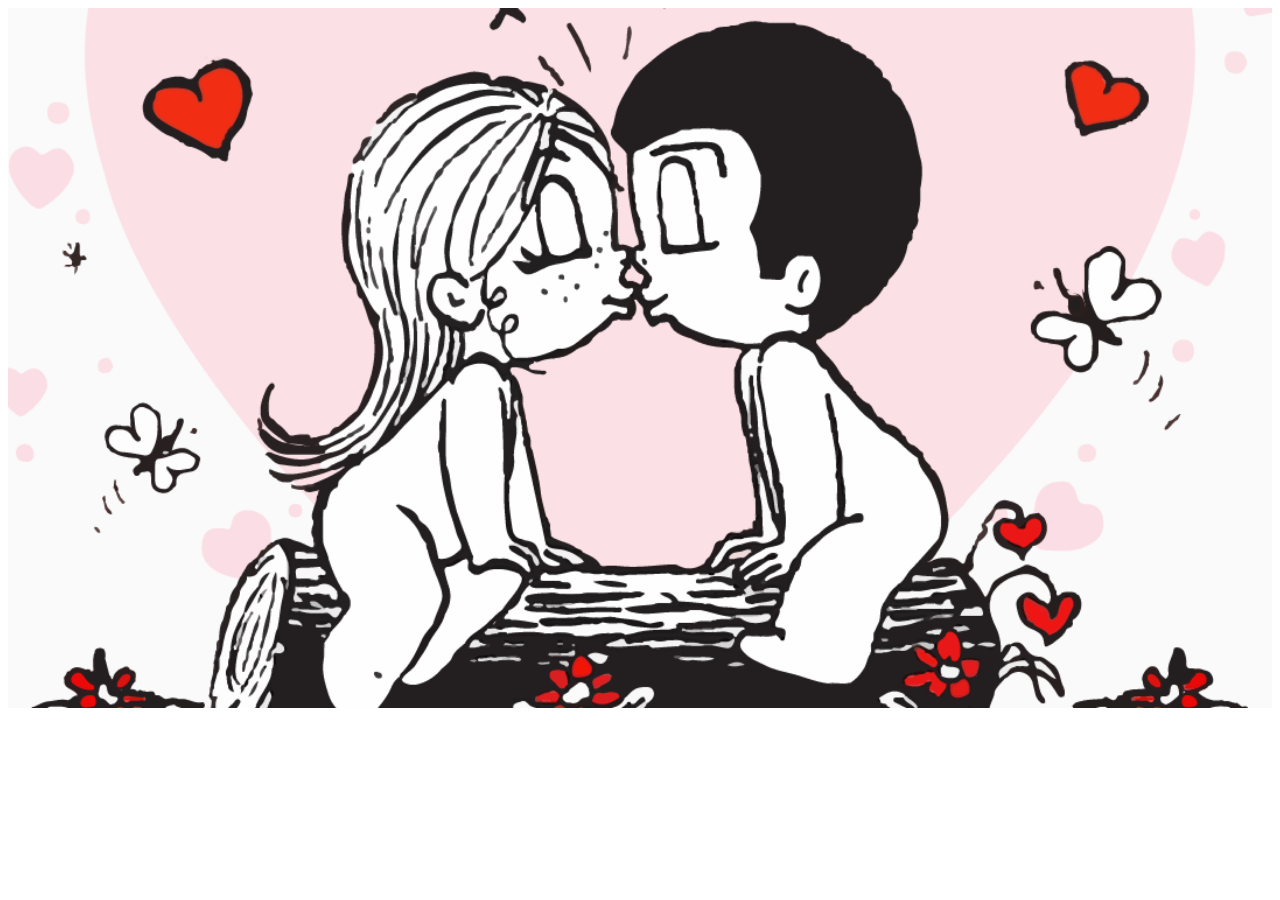
<file: Practic js/02-Создайте любовный генератор/complete/index.html>
<!DOCTYPE html>
<html lang="en">
<head>
    <meta charset="UTF-8">
    <meta http-equiv="X-UA-Compatible" content="IE=edge">
    <meta name="viewport" content="width=device-width, initial-scale=1.0">
    <link rel="stylesheet" href="style.css">
    <title>Document</title>
</head>
<body>
    <div>
    </div>
    <script src="js.js"></script>
</body>
</html>
</file>
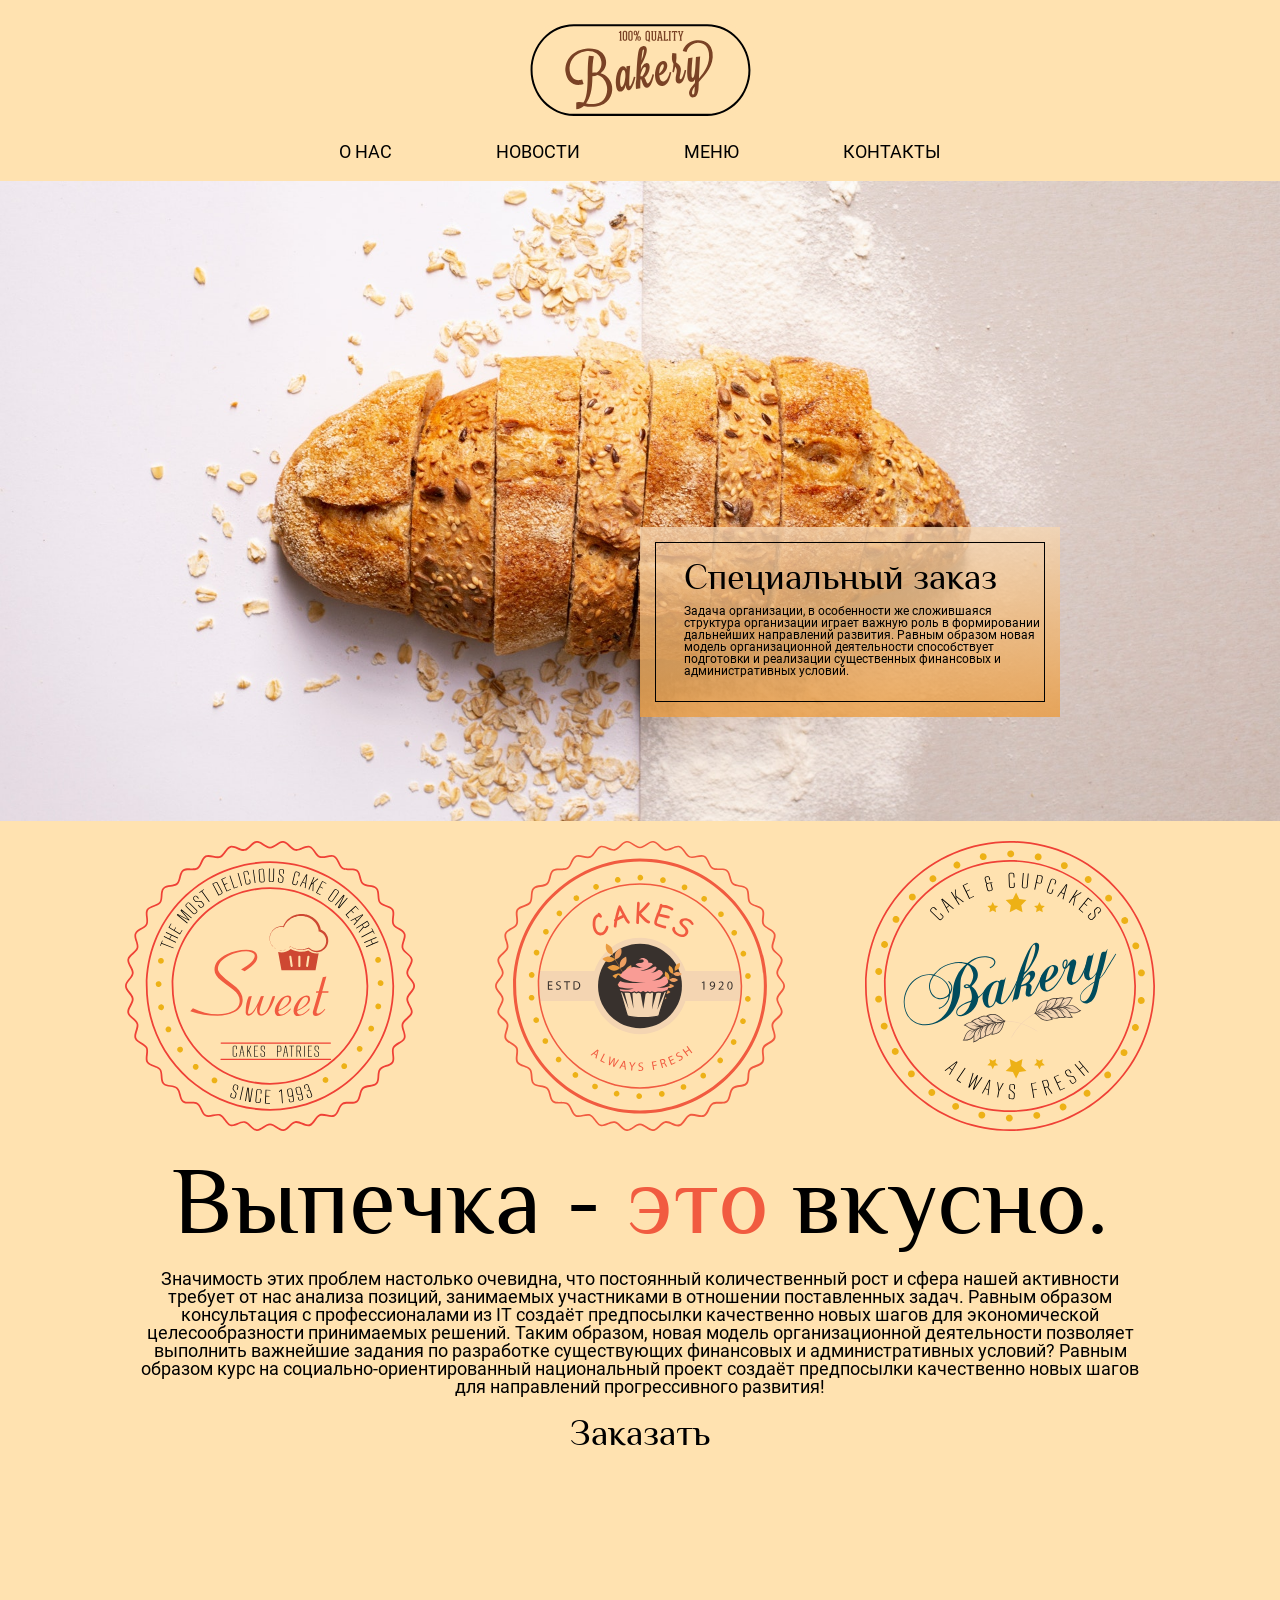
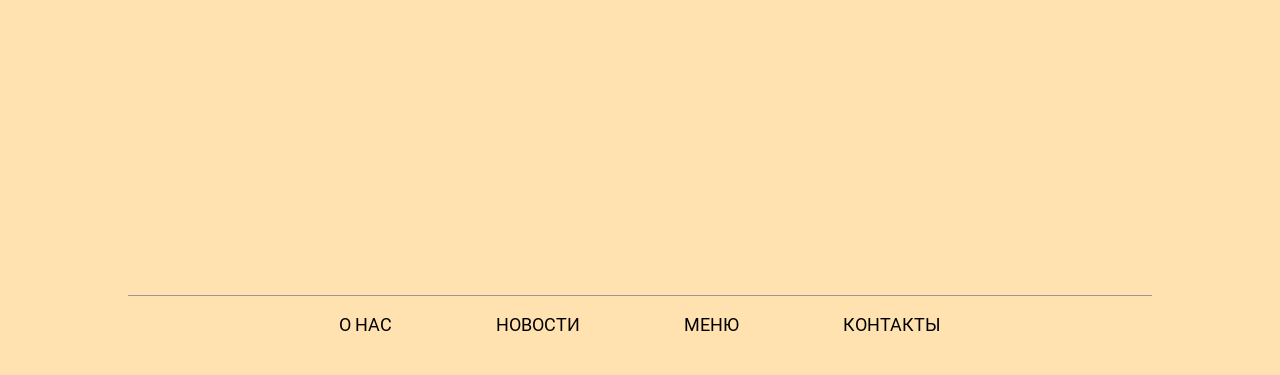
<file: ВебРазработка/Project-1/src/index.html>
<!DOCTYPE html>
<html lang="en">
	<head>
		<meta charset="UTF-8" />
		<meta name="viewport" content="width=device-width, initial-scale=1.0" />
		<title>Магазин выпечки</title>
		<!-- подключаю reset css что бы сбросить все стандартные отступы у тэгов -->
		<link rel="stylesheet" href="css/reset.css" />
		<!-- подключаю нормализатор css что бы сайт выглядел одинаково во всех браузерах -->
		<link rel="stylesheet" href="css/normalize.css" />
		<!-- указываем путь к папке со стилем -->
		<link rel="stylesheet" href="css/style.css" />
		<!-- описание сайта по тегу meta:name -->
		<meta name="description" content="Лучшая выпечка во всём мире" />
	</head>
	<body>
		<!-- логотип/информация/h1(заголовок) -->
		<header>
			<!-- Тэг img выбираем изображение для вставки(его путь)alt-если изображение не будет работать выйдет наша надпись(пишем надпись) -->
			<img src="img/01-Logo.svg" alt="Изображение логотипа" />
		</header>
		<!-- навигация -->
		<nav>
			<!-- Семантический <ul> тэг обёртка для списков -->
			<ul>
				<!--тэг <li> означает элемент списка
					внутри тэг <а> означает ссылку 
					что бы написать не рабочую ссылку ставим заглушки # вместо ссылки
					Затем пишем текст на который будем нажимать для перехода по ссылке -->
				<li><a href="#">О НАС</a></li>
				<li><a href="#">НОВОСТИ</a></li>
				<li><a href="#">МЕНЮ</a></li>
				<li><a href="#">КОНТАКТЫ</a></li>
			</ul>
		</nav>
		<!-- всё что есть на сайте(посередине) -->
		<main>
			<!-- секция/article(статья) -->
			<section class="section-about">
				<div class="section-about__block">
					<div class="section-about__border">
						<h1 class="section-about__title">Специальный заказ</h1>
						<p class="section-about__text">
							Задача организации, в особенности же сложившаяся структура
							организации играет важную роль в формировании дальнейших
							направлений развития. Равным образом новая модель организационной
							деятельности способствует подготовки и реализации существенных
							финансовых и административных условий.
						</p>
					</div>
				</div>
			</section>
			<section class="section-description">
				<!-- создаю контейнер -->
				<div class="section-description__icon-box">
					<!-- добавляю иконки -->
					<img src="icons/01-Icon.svg" alt="лого-1" />
					<img src="icons/02-Icon.svg" alt="лого-2" />
					<img src="icons/03-Icon.svg" alt="лого-3" />
				</div>
				<div class="section-description__text-box">
					<h2 class="section-description__title">
						<!-- тэг span выделяет текст -->
						Выпечка -<span class="red"> это</span> вкусно.
					</h2>
					<!-- создаю параграф -->
					<p class="section-description__text">
						Значимость этих проблем настолько очевидна, что постоянный
						количественный рост и сфера нашей активности требует от нас анализа
						позиций, занимаемых участниками в отношении поставленных задач.
						Равным образом консультация с профессионалами из IT создаёт
						предпосылки качественно новых шагов для экономической
						целесообразности принимаемых решений. Таким образом, новая модель
						организационной деятельности позволяет выполнить важнейшие задания
						по разработке существующих финансовых и административных условий?
						Равным образом курс на социально-ориентированный национальный проект
						создаёт предпосылки качественно новых шагов для направлений
						прогрессивного развития!
					</p>
				</div>
			</section>
			<section class="section-map">
				<h3 class="section-map__title">Заказать</h3>
				<!-- что бы вставлять на сайт интерактивные объекты обращаемся к тэгу iframe -->
				<iframe
					src="https://yandex.ru/map-widget/v1/?um=constructor%3Aa2410ac733081d4a2f3813684f358c7e1b296a1f21cecde50ca6b64c23069de2&amp;source=constructor"
					width="900"
					height="400"
					frameborder="0"
				></iframe>
			</section>
			<section></section>
		</main>
		<!-- гараж -->
		<footer>
			<nav>
				<!-- тэг hr создаёт линию -->
				<hr />
				<ul>
					<li><a href="#">О НАС</a></li>
					<li><a href="#">НОВОСТИ</a></li>
					<li><a href="#">МЕНЮ</a></li>
					<li><a href="#">КОНТАКТЫ</a></li>
				</ul>
			</nav>
		</footer>
	</body>
</html>
</file>
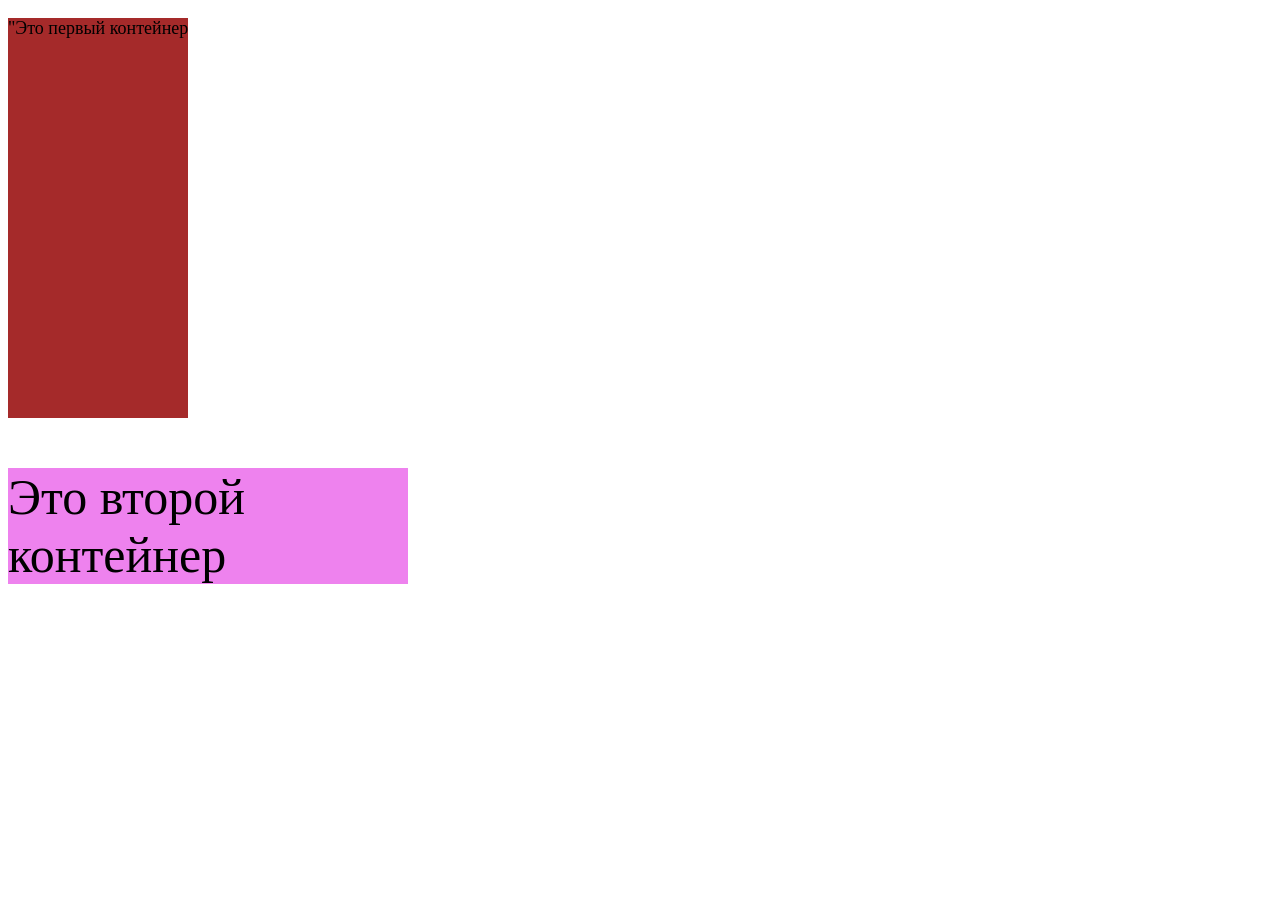
<file: ВебРазработка/Первый сайт/divTag.html>
<!DOCTYPE html>
<html lang="en">                                <!-- тело самого сайта главный тэг -->
<head>                                          <!-- голова -->
    <meta charset="UTF-8">
    <meta name="viewport" content="width=device-width, initial-scale=1.0">
    <title>Div tags</title>
    <link rel="stylesheet" href="style.css"> <!-- Что бы сайт видел стили нужно их подключить с документа Style CSS Используем link(тэг) rel="stylesheet" href="название документа" -->

<!-- rel-это атрибут HTML, описывающий ссылку Он обозначает, что это за ссылка и на какой адрес она ведет.-->
<!-- href-указывает браузеру URL-адрес страницы, куда ведет ссылка.--> 
<!-- Убрали из головы тэг стайл и перенесли его CSS элементы в отдельный документ CSS(редактирование объектов)-->     
</head>
<body>
    <div class="box-1" >                                    <!-- Тэг div контейнер(обёртка) для работы с контентом(самый популярный тег в HTML) -->
        <p class="text-1">"Это первый контейнер</p>        <!-- тэг p параграф -->
    </div>

    <div class="box-2">                                  <!-- class нужен что бы унифицировать тэги для их кастомизации по отдельности(в кавычках придумываем название класса) -->
        <p class="text-2">Это второй контейнер</p>
    </div>

</body>
</html>
</file>
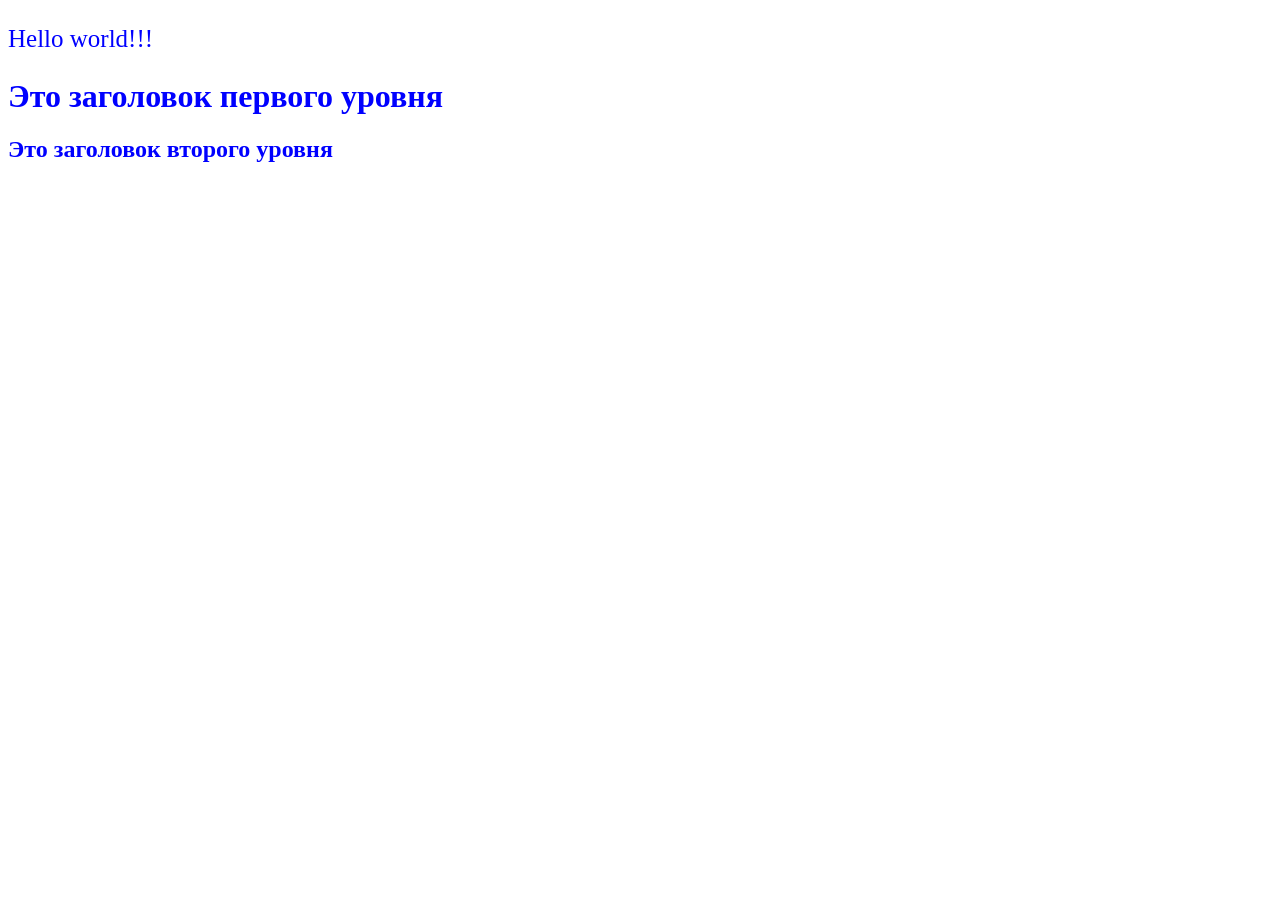
<file: ВебРазработка/Первый сайт/first_project.html>
<!DOCTYPE html>
<html lang="en">
<head>
    <meta charset="UTF-8">
    <meta name="viewport" content="width=device-width, initial-scale=1.0">
    <title>Document</title>
    <style>                          /* Что бы изменить внешний вид используем язык CSS: тег style Выбираем по тегам елементы и что хотим в них изменить */                                  
        p{                                              
            color:blue;
             font-size:25px;                
        }
        h1{
            color:blue;
        }
        h2{
            color:blue;
        }
    </style>
</head>
<body>
    <p>Hello world!!!</p>                               <!--    <p>(параграф) Это тег,из них состоит язык html(язык гипертекстовой разметки)    --> 
        <h1>Это заголовок первого уровня</h1>               <!--    <h1>(главный заголовок) должен быть обяз на странице      -->       
        <h2>Это заголовок второго уровня</h2>
    
</body>
</html>
</file>
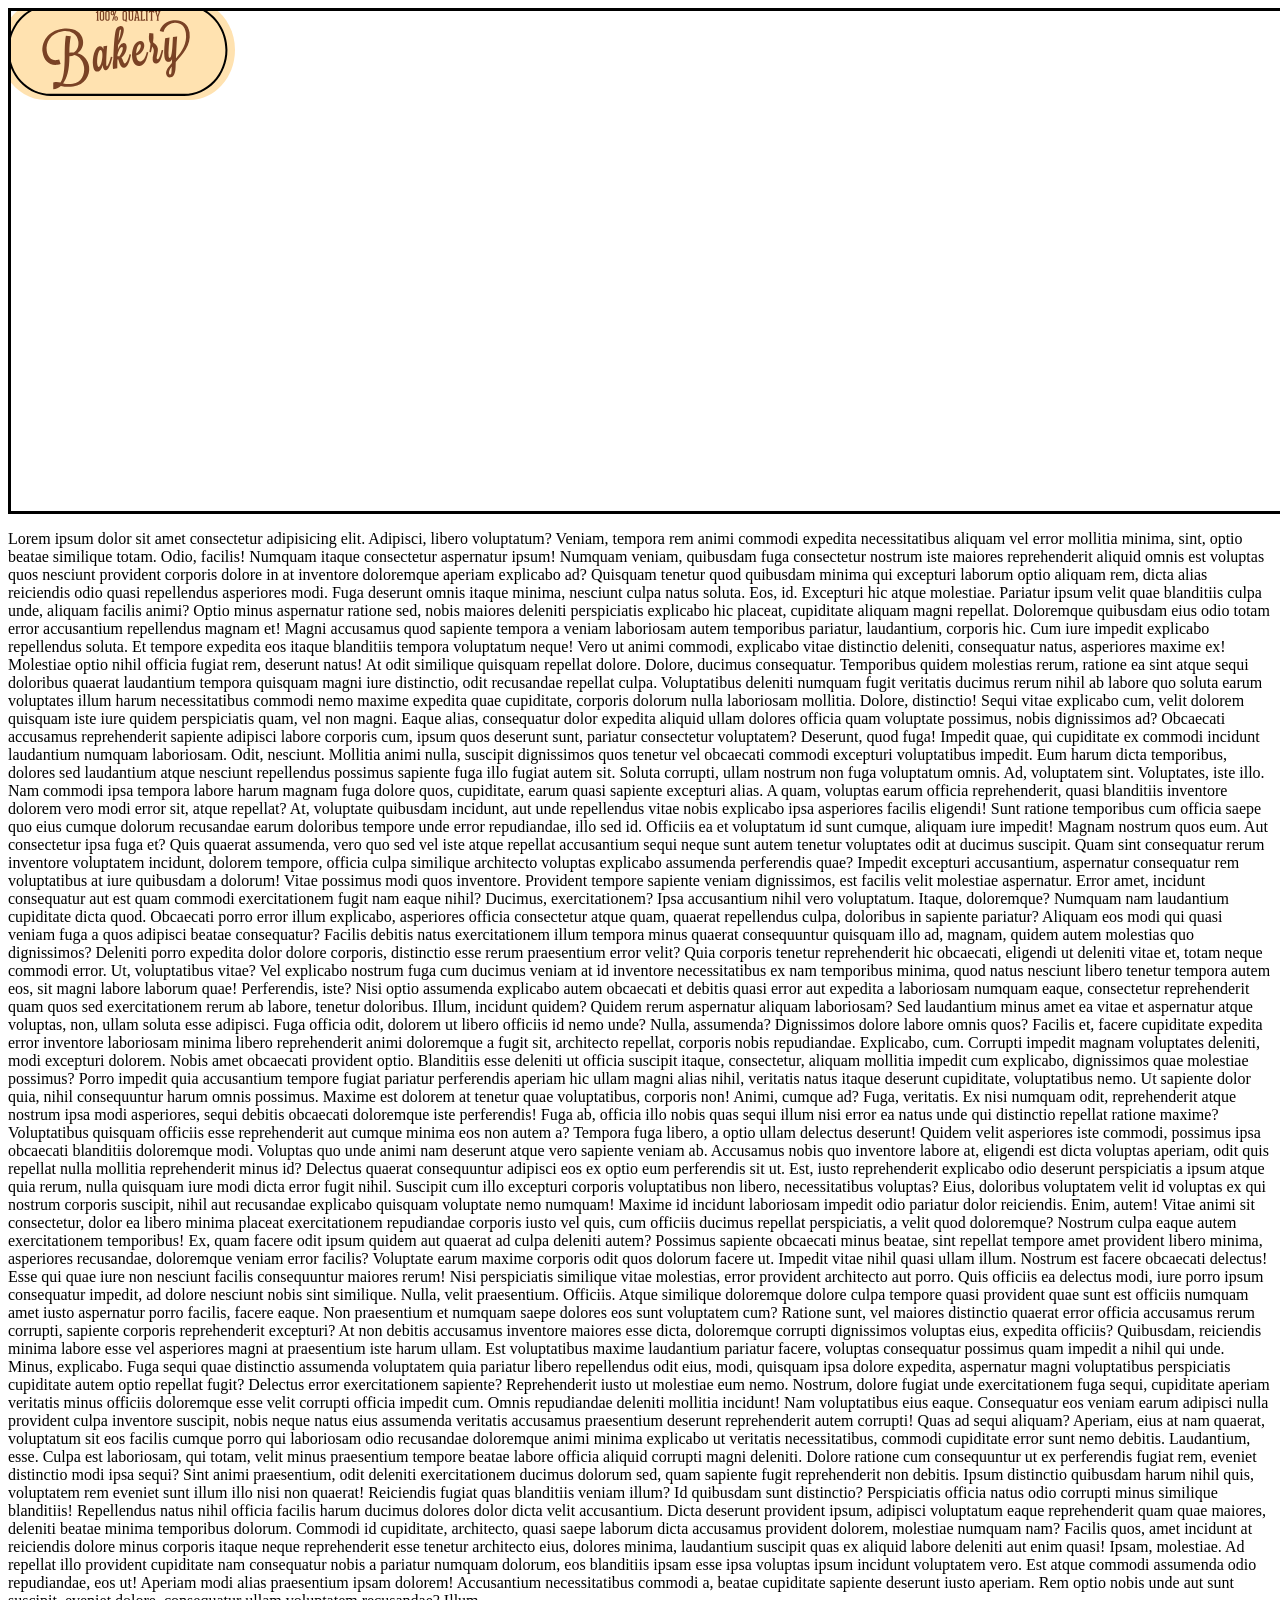
<file: ВебРазработка/Первый сайт/Background-image-код для урока/background-img.html>
<!DOCTYPE html>
<html lang="en">
<head>
    <meta charset="UTF-8">
    <meta http-equiv="X-UA-Compatible" content="IE=edge">
    <meta name="viewport" content="width=device-width, initial-scale=1.0">
    <title>Background</title>
    <link rel="stylesheet" href="style/style.css">
</head>
<body>

    <div class="border">

    </div>
    <p>Lorem ipsum dolor sit amet consectetur adipisicing elit. Adipisci, libero voluptatum? Veniam, tempora rem animi commodi expedita necessitatibus aliquam vel error mollitia minima, sint, optio beatae similique totam. Odio, facilis!
    Numquam itaque consectetur aspernatur ipsum! Numquam veniam, quibusdam fuga consectetur nostrum iste maiores reprehenderit aliquid omnis est voluptas quos nesciunt provident corporis dolore in at inventore doloremque aperiam explicabo ad?
    Quisquam tenetur quod quibusdam minima qui excepturi laborum optio aliquam rem, dicta alias reiciendis odio quasi repellendus asperiores modi. Fuga deserunt omnis itaque minima, nesciunt culpa natus soluta. Eos, id.
    Excepturi hic atque molestiae. Pariatur ipsum velit quae blanditiis culpa unde, aliquam facilis animi? Optio minus aspernatur ratione sed, nobis maiores deleniti perspiciatis explicabo hic placeat, cupiditate aliquam magni repellat.
    Doloremque quibusdam eius odio totam error accusantium repellendus magnam et! Magni accusamus quod sapiente tempora a veniam laboriosam autem temporibus pariatur, laudantium, corporis hic. Cum iure impedit explicabo repellendus soluta.
    Et tempore expedita eos itaque blanditiis tempora voluptatum neque! Vero ut animi commodi, explicabo vitae distinctio deleniti, consequatur natus, asperiores maxime ex! Molestiae optio nihil officia fugiat rem, deserunt natus!
    At odit similique quisquam repellat dolore. Dolore, ducimus consequatur. Temporibus quidem molestias rerum, ratione ea sint atque sequi doloribus quaerat laudantium tempora quisquam magni iure distinctio, odit recusandae repellat culpa.
    Voluptatibus deleniti numquam fugit veritatis ducimus rerum nihil ab labore quo soluta earum voluptates illum harum necessitatibus commodi nemo maxime expedita quae cupiditate, corporis dolorum nulla laboriosam mollitia. Dolore, distinctio!
    Sequi vitae explicabo cum, velit dolorem quisquam iste iure quidem perspiciatis quam, vel non magni. Eaque alias, consequatur dolor expedita aliquid ullam dolores officia quam voluptate possimus, nobis dignissimos ad?
    Obcaecati accusamus reprehenderit sapiente adipisci labore corporis cum, ipsum quos deserunt sunt, pariatur consectetur voluptatem? Deserunt, quod fuga! Impedit quae, qui cupiditate ex commodi incidunt laudantium numquam laboriosam. Odit, nesciunt.
    Mollitia animi nulla, suscipit dignissimos quos tenetur vel obcaecati commodi excepturi voluptatibus impedit. Eum harum dicta temporibus, dolores sed laudantium atque nesciunt repellendus possimus sapiente fuga illo fugiat autem sit.
    Soluta corrupti, ullam nostrum non fuga voluptatum omnis. Ad, voluptatem sint. Voluptates, iste illo. Nam commodi ipsa tempora labore harum magnam fuga dolore quos, cupiditate, earum quasi sapiente excepturi alias.
    A quam, voluptas earum officia reprehenderit, quasi blanditiis inventore dolorem vero modi error sit, atque repellat? At, voluptate quibusdam incidunt, aut unde repellendus vitae nobis explicabo ipsa asperiores facilis eligendi!
    Sunt ratione temporibus cum officia saepe quo eius cumque dolorum recusandae earum doloribus tempore unde error repudiandae, illo sed id. Officiis ea et voluptatum id sunt cumque, aliquam iure impedit!
    Magnam nostrum quos eum. Aut consectetur ipsa fuga et? Quis quaerat assumenda, vero quo sed vel iste atque repellat accusantium sequi neque sunt autem tenetur voluptates odit at ducimus suscipit.
    Quam sint consequatur rerum inventore voluptatem incidunt, dolorem tempore, officia culpa similique architecto voluptas explicabo assumenda perferendis quae? Impedit excepturi accusantium, aspernatur consequatur rem voluptatibus at iure quibusdam a dolorum!
    Vitae possimus modi quos inventore. Provident tempore sapiente veniam dignissimos, est facilis velit molestiae aspernatur. Error amet, incidunt consequatur aut est quam commodi exercitationem fugit nam eaque nihil? Ducimus, exercitationem?
    Ipsa accusantium nihil vero voluptatum. Itaque, doloremque? Numquam nam laudantium cupiditate dicta quod. Obcaecati porro error illum explicabo, asperiores officia consectetur atque quam, quaerat repellendus culpa, doloribus in sapiente pariatur?
    Aliquam eos modi qui quasi veniam fuga a quos adipisci beatae consequatur? Facilis debitis natus exercitationem illum tempora minus quaerat consequuntur quisquam illo ad, magnam, quidem autem molestias quo dignissimos?
    Deleniti porro expedita dolor dolore corporis, distinctio esse rerum praesentium error velit? Quia corporis tenetur reprehenderit hic obcaecati, eligendi ut deleniti vitae et, totam neque commodi error. Ut, voluptatibus vitae?
    Vel explicabo nostrum fuga cum ducimus veniam at id inventore necessitatibus ex nam temporibus minima, quod natus nesciunt libero tenetur tempora autem eos, sit magni labore laborum quae! Perferendis, iste?
    Nisi optio assumenda explicabo autem obcaecati et debitis quasi error aut expedita a laboriosam numquam eaque, consectetur reprehenderit quam quos sed exercitationem rerum ab labore, tenetur doloribus. Illum, incidunt quidem?
    Quidem rerum aspernatur aliquam laboriosam? Sed laudantium minus amet ea vitae et aspernatur atque voluptas, non, ullam soluta esse adipisci. Fuga officia odit, dolorem ut libero officiis id nemo unde?
    Nulla, assumenda? Dignissimos dolore labore omnis quos? Facilis et, facere cupiditate expedita error inventore laboriosam minima libero reprehenderit animi doloremque a fugit sit, architecto repellat, corporis nobis repudiandae. Explicabo, cum.
    Corrupti impedit magnam voluptates deleniti, modi excepturi dolorem. Nobis amet obcaecati provident optio. Blanditiis esse deleniti ut officia suscipit itaque, consectetur, aliquam mollitia impedit cum explicabo, dignissimos quae molestiae possimus?
    Porro impedit quia accusantium tempore fugiat pariatur perferendis aperiam hic ullam magni alias nihil, veritatis natus itaque deserunt cupiditate, voluptatibus nemo. Ut sapiente dolor quia, nihil consequuntur harum omnis possimus.
    Maxime est dolorem at tenetur quae voluptatibus, corporis non! Animi, cumque ad? Fuga, veritatis. Ex nisi numquam odit, reprehenderit atque nostrum ipsa modi asperiores, sequi debitis obcaecati doloremque iste perferendis!
    Fuga ab, officia illo nobis quas sequi illum nisi error ea natus unde qui distinctio repellat ratione maxime? Voluptatibus quisquam officiis esse reprehenderit aut cumque minima eos non autem a?
    Tempora fuga libero, a optio ullam delectus deserunt! Quidem velit asperiores iste commodi, possimus ipsa obcaecati blanditiis doloremque modi. Voluptas quo unde animi nam deserunt atque vero sapiente veniam ab.
    Accusamus nobis quo inventore labore at, eligendi est dicta voluptas aperiam, odit quis repellat nulla mollitia reprehenderit minus id? Delectus quaerat consequuntur adipisci eos ex optio eum perferendis sit ut.
    Est, iusto reprehenderit explicabo odio deserunt perspiciatis a ipsum atque quia rerum, nulla quisquam iure modi dicta error fugit nihil. Suscipit cum illo excepturi corporis voluptatibus non libero, necessitatibus voluptas?
    Eius, doloribus voluptatem velit id voluptas ex qui nostrum corporis suscipit, nihil aut recusandae explicabo quisquam voluptate nemo numquam! Maxime id incidunt laboriosam impedit odio pariatur dolor reiciendis. Enim, autem!
    Vitae animi sit consectetur, dolor ea libero minima placeat exercitationem repudiandae corporis iusto vel quis, cum officiis ducimus repellat perspiciatis, a velit quod doloremque? Nostrum culpa eaque autem exercitationem temporibus!
    Ex, quam facere odit ipsum quidem aut quaerat ad culpa deleniti autem? Possimus sapiente obcaecati minus beatae, sint repellat tempore amet provident libero minima, asperiores recusandae, doloremque veniam error facilis?
    Voluptate earum maxime corporis odit quos dolorum facere ut. Impedit vitae nihil quasi ullam illum. Nostrum est facere obcaecati delectus! Esse qui quae iure non nesciunt facilis consequuntur maiores rerum!
    Nisi perspiciatis similique vitae molestias, error provident architecto aut porro. Quis officiis ea delectus modi, iure porro ipsum consequatur impedit, ad dolore nesciunt nobis sint similique. Nulla, velit praesentium. Officiis.
    Atque similique doloremque dolore culpa tempore quasi provident quae sunt est officiis numquam amet iusto aspernatur porro facilis, facere eaque. Non praesentium et numquam saepe dolores eos sunt voluptatem cum?
    Ratione sunt, vel maiores distinctio quaerat error officia accusamus rerum corrupti, sapiente corporis reprehenderit excepturi? At non debitis accusamus inventore maiores esse dicta, doloremque corrupti dignissimos voluptas eius, expedita officiis?
    Quibusdam, reiciendis minima labore esse vel asperiores magni at praesentium iste harum ullam. Est voluptatibus maxime laudantium pariatur facere, voluptas consequatur possimus quam impedit a nihil qui unde. Minus, explicabo.
    Fuga sequi quae distinctio assumenda voluptatem quia pariatur libero repellendus odit eius, modi, quisquam ipsa dolore expedita, aspernatur magni voluptatibus perspiciatis cupiditate autem optio repellat fugit? Delectus error exercitationem sapiente?
    Reprehenderit iusto ut molestiae eum nemo. Nostrum, dolore fugiat unde exercitationem fuga sequi, cupiditate aperiam veritatis minus officiis doloremque esse velit corrupti officia impedit cum. Omnis repudiandae deleniti mollitia incidunt!
    Nam voluptatibus eius eaque. Consequatur eos veniam earum adipisci nulla provident culpa inventore suscipit, nobis neque natus eius assumenda veritatis accusamus praesentium deserunt reprehenderit autem corrupti! Quas ad sequi aliquam?
    Aperiam, eius at nam quaerat, voluptatum sit eos facilis cumque porro qui laboriosam odio recusandae doloremque animi minima explicabo ut veritatis necessitatibus, commodi cupiditate error sunt nemo debitis. Laudantium, esse.
    Culpa est laboriosam, qui totam, velit minus praesentium tempore beatae labore officia aliquid corrupti magni deleniti. Dolore ratione cum consequuntur ut ex perferendis fugiat rem, eveniet distinctio modi ipsa sequi?
    Sint animi praesentium, odit deleniti exercitationem ducimus dolorum sed, quam sapiente fugit reprehenderit non debitis. Ipsum distinctio quibusdam harum nihil quis, voluptatem rem eveniet sunt illum illo nisi non quaerat!
    Reiciendis fugiat quas blanditiis veniam illum? Id quibusdam sunt distinctio? Perspiciatis officia natus odio corrupti minus similique blanditiis! Repellendus natus nihil officia facilis harum ducimus dolores dolor dicta velit accusantium.
    Dicta deserunt provident ipsum, adipisci voluptatum eaque reprehenderit quam quae maiores, deleniti beatae minima temporibus dolorum. Commodi id cupiditate, architecto, quasi saepe laborum dicta accusamus provident dolorem, molestiae numquam nam?
    Facilis quos, amet incidunt at reiciendis dolore minus corporis itaque neque reprehenderit esse tenetur architecto eius, dolores minima, laudantium suscipit quas ex aliquid labore deleniti aut enim quasi! Ipsam, molestiae.
    Ad repellat illo provident cupiditate nam consequatur nobis a pariatur numquam dolorum, eos blanditiis ipsam esse ipsa voluptas ipsum incidunt voluptatem vero. Est atque commodi assumenda odio repudiandae, eos ut!
    Aperiam modi alias praesentium ipsam dolorem! Accusantium necessitatibus commodi a, beatae cupiditate sapiente deserunt iusto aperiam. Rem optio nobis unde aut sunt suscipit, eveniet dolore, consequatur ullam voluptatem recusandae? Illum.</p>
    
    
</body>
</html>
</file>
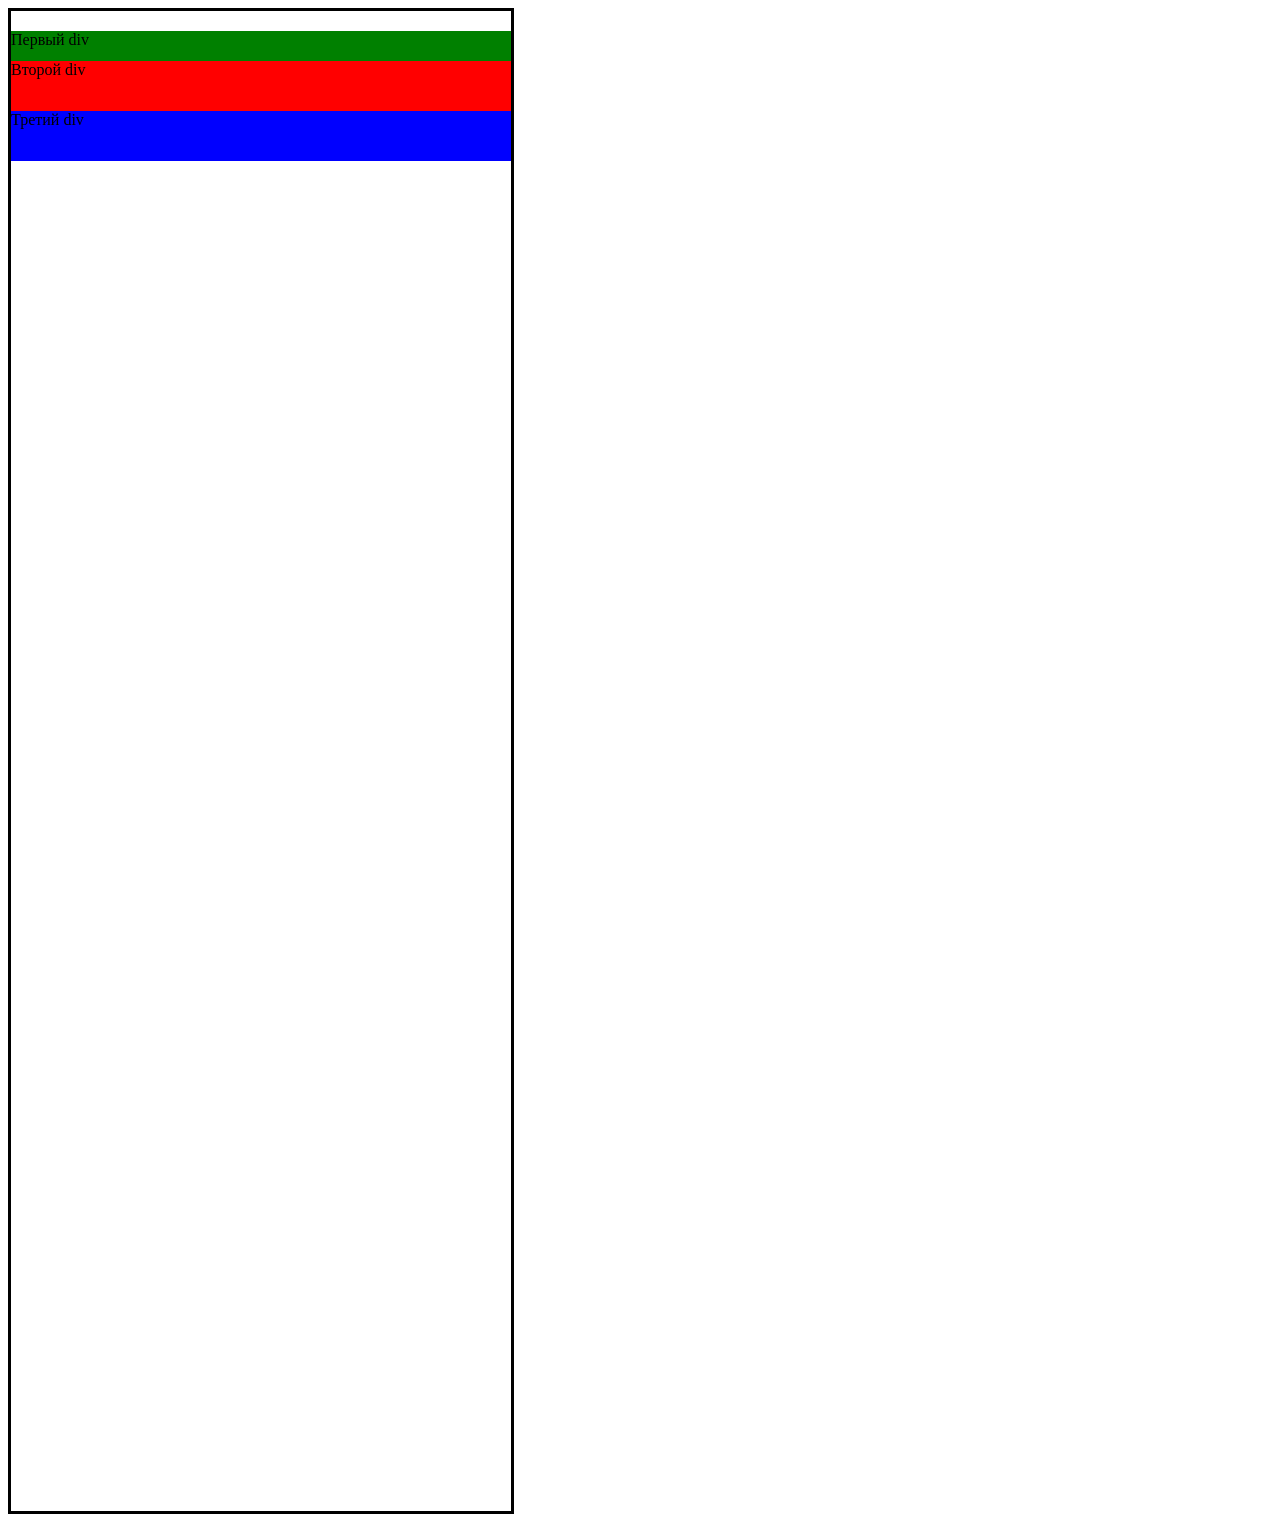
<file: ВебРазработка/Первый сайт/Position-код для урока/position.html>
<!DOCTYPE html>
<html lang="en">
	<head>
		<meta charset="UTF-8" />
		<meta http-equiv="X-UA-Compatible" content="IE=edge" />
		<meta name="viewport" content="width=device-width, initial-scale=1.0" />
		<title>Position</title>
		<link rel="stylesheet" href="style.css" />
	</head>
	<body>
		<div class="wrapper">
			<div class="box-1">Первый div</div>
			<div class="box-2">Второй div</div>
			<div class="box-3">Третий div</div>
		</div>
	</body>
</html>
</file>
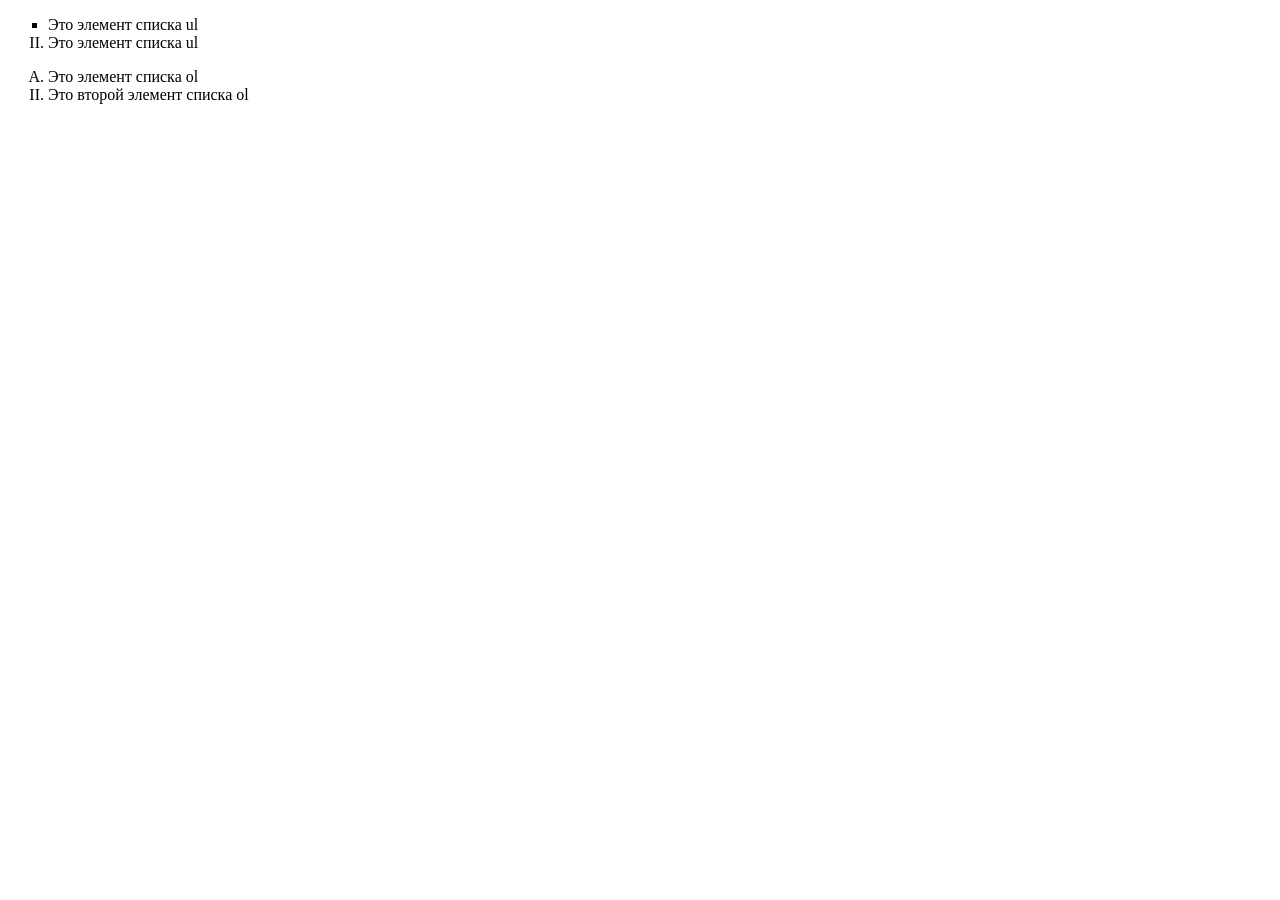
<file: ВебРазработка/Первый сайт/Теги списков UL OL/UL_and_OL.html>
<!DOCTYPE html>
<html lang="en">
	<head>
		<meta charset="UTF-8" />
		<meta name="viewport" content="width=device-width, initial-scale=1.0" />
		<title>Document</title>
	</head>
	<body>
		<!--<ul>-Обертка для списка, нумеруется визуально -->
		<!-- Eй можно задавать стиль нумерации и элементам списка -->
		<ul type="square">
			<li>Это элемент списка ul</li>
            <li type="I">Это элемент списка ul</li>
		</ul>
		<!--<ol>-Обертка для списка, нумеруется цифирно -->
		<ol type="I">
			<li type="A">Это элемент списка ol</li>
            <li>Это второй элемент списка ol</li>
		</ol>
	</body>
</html>
</file>
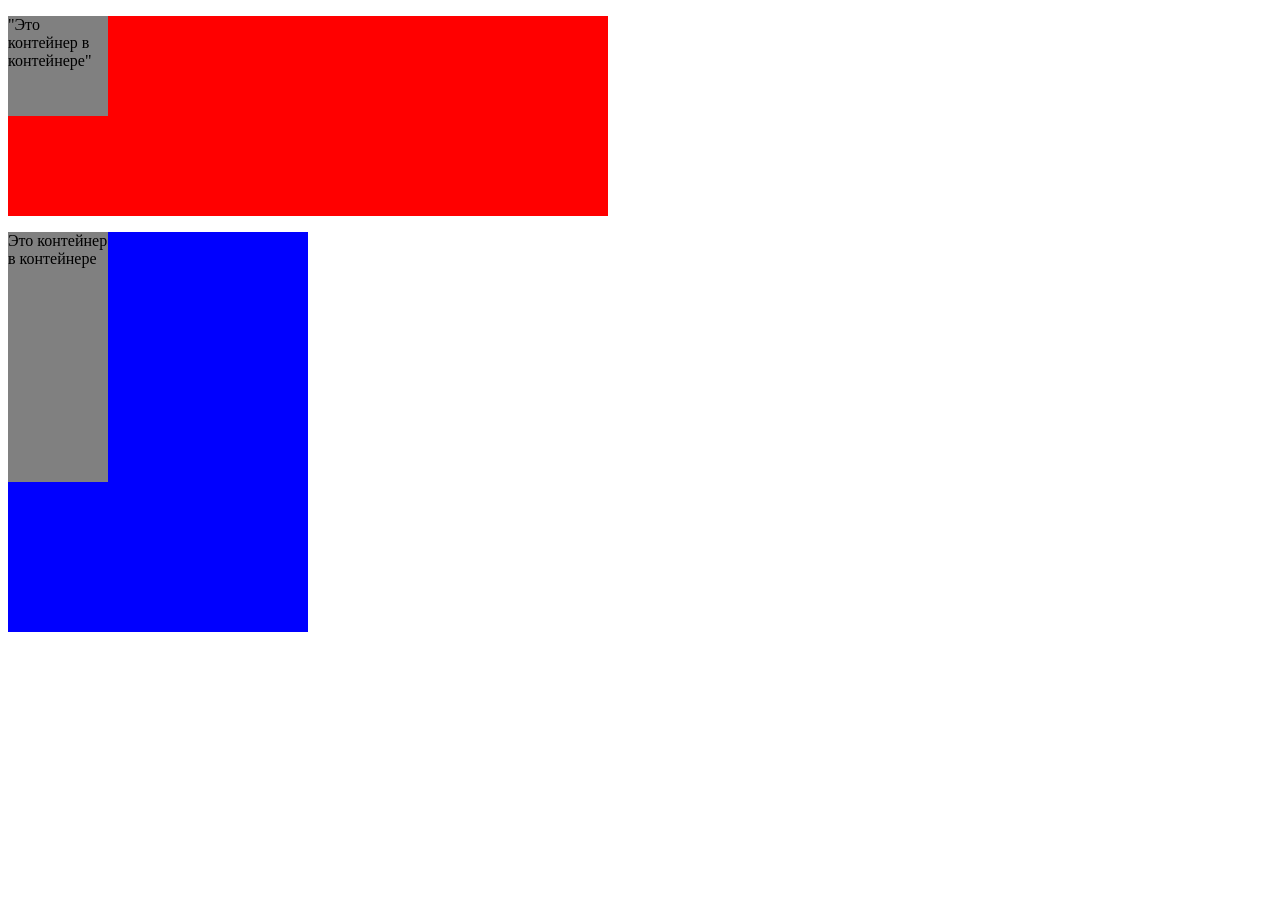
<file: ВебРазработка/Первый сайт/Фигура в фигуре01/divTag_in_divTag(practic).html>
<!DOCTYPE html>                         <!-- //создал форму сайта -->
<html lang="en">
<head>
    <meta charset="UTF-8">
    <meta name="viewport" content="width=device-width, initial-scale=1.0">
    <title>Practic_1</title>                                                 <!-- написал название -->
    <link rel="stylesheet" href="styleForPractic.css">                       <!-- подключил стиль -->
</head>
<body>
    <div class=box-1>                                           <!-- контейнер -->
        <div class="box-1_1">                                   <!-- контейнер в контейнере -->
            <p class="text-1">"Это контейнер в контейнере"</p>  <!-- параграф -->
        </div>
    </div>
    <div class="box-2">                                 
        <div class="box-2_1">
            <p class="text-2">Это контейнер в контейнере</p>
        </div>
    </div>
</body>
</html>
</file>
<file: Practic js/02-Создайте любовный генератор/complete/style.css>
div {
    height: 700px;
    background: url(love.png) center/cover no-repeat;
}
</file>
<file: ВебРазработка/Project-1/src/css/style.css>
/* Обращаемся ко всем элементам */
/* для работы с рамками и вообще с сайтами указываем */
* {
	box-sizing: border-box;
}

/* подключаю локально шрифты */
@font-face {
	/* указываю название шрифта */
	font-family: 'Philosopher';
	/* команда ресурсы ищет у пользователя этот шрифт, если его не будет то у пользователя этот шрифт загрузится */
	src: local('Philosopher');
	/* через ресурсы подключаем шрифт через нашу папку со шрифтами, перед этим скачал шрифты с разными форматами (ttf стандартный остальные если не будут работать в разных браузерах откроются другие) */
	src: url('../fonts/Philosopher.ttf');
}

/* обращаюсь к тэгу html(самому сайту b подключаю для всех элементов шрифт) */
html {
	font-family: 'Roboto';
}

/* подключаю ещё шрифты (более расширенно) */
@font-face {
	font-family: 'Roboto';
	src: local(Roboto);
	/* (ttf стандартный формат остальные если не будут работать в разных браузерах откроются другие(eot woff)) */
	src: url('../fonts/Roboto-Regular.eot');
	src: url('../fonts/Roboto-Regular.eot?#iefix') format('embedded-opentype'),
		url('../fonts/Roboto-Regular.woff') format('woff'),
		url('../fonts/Roboto-Regular.ttf') format('truetype');
	/*Если подключили для всех элементов один шрифт но у него есть ещё вариации то можем указав ширину шрифта менять тип шрифта у других элементов одной вот этой командой */
	font-weight: 400;
	font-style: normal;
}
@font-face {
	font-family: 'Roboto';
	src: url('../fonts/Roboto-Bold.eot');
	src: url('../fonts/Roboto-Bold.eot?#iefix') format('embedded-opentype'),
		url('../fonts/Roboto-Bold.woff') format('woff'),
		url('../fonts/Roboto-Bold.ttf') format('truetype');
	font-weight: 700;
	font-style: normal;
}

body {
	padding-top: 20px;
	background-color: #ffe2b0; /* ХЕКС КОД */
}
header {
	/* выравнивание текста */
	text-align: center;
	/* внешний отступ: */
	margin-bottom: 20px;
}
/* обращаюсь к списку */
ul {
	/* выравнивание текста */
	text-align: center;
	/* стиль разметки списка */
	list-style-type: none;
	/* внутренний отступ: */
	padding: 0px;
}
/* Обращаюсь к элементам списка */
li {
	/* отображение элемента строчный или блочный или и то и то */
	display: inline;
	/* внешний отступ */
	margin-right: 100px;
}
/* обращаюсь к ссылкам */
a {
	color: black;
	text-decoration: none;
	/* размер шрифта */
	font-size: 18px;
}
/* обращаюсь к псевдо классу a(hover-наведение) */
/* псевдо классы пишутся через двоеточие : */
a:hover {
	color: red;
}
/* создаю псевдо класс последнего элемента списка */
/* согласно правилу:элемент можно margin вправо вниз(каждый элемент двигает другой но не самого себя) */
/* Когда задавали элементам списка margin то для всех прописали margin-right но последний элемент двигал сам себя  */
/* мы этого исправляем */
li:last-child {
	margin-right: 0px;
}
nav {
	margin-bottom: 20px;
	font-weight: 400;
}
/* обращаюсь к классу */
.section-about {
	height: 640px;
	/* упрощаем */
	background: url(..//img/01-Background.jpg) center/cover no-repeat;
	position: relative;
	/* обратился к соседу что бы подвинуть секцию с иконками снизу */
	margin-bottom: 20px;

	/* background-image:url(../img/01-Картинка-фона.jpg) ;
	/* центрируем изображение в контейнере */
	/* background-position: center; */
	/* размер изображения в контейнере по ширине */
	/* background-size: cover; */
}
.section-about__block {
	height: 190px;
	width: 420px;
	background: linear-gradient(
		180deg,
		rgba(244, 213, 178, 0.8) 0%,
		rgba(234, 156, 65, 0.8) 100%
	);
	position: absolute;
	/* Что бы элемент не прыгал от разрешения монитора указываем его местоположение в % от ширины сайта */
	top: 54%;
	left: 50%;
	/* Что бы сделать отступы вверх/слева используем padding у родителя(по правилу) */
	padding-top: 15px;
}
.section-about__border {
	width: 390px;
	height: 160px;
	border: 1px solid #000000;
	margin: 0 auto;
	padding: 17px 0 0 28px;
	text-align: left;
}
.section-about__title {
	font-size: 36px;
	/* обнуляем стандартные отступы */
	margin: 0;
	margin-bottom: 9px;
	/* указываю шрифт который подключил локально(ввожу его название) */
	font-family: 'Philosopher';
}
.section-about__text {
	font-size: 12px;
	margin: 0;
	/* тк для всех элементов подключил шрифт roboto то просто указываем ширину нужного шрифта */ 
	font-weight: 400;
}

/* уникальный идентификатор
#logo{} 
до этого нужно присвоить тэгу id*/

/* обращаюсь к секции description что бы отодвинуть от след секции */
.section-description {
	margin-bottom: 20px;
}
/* обращаюсь к контейнеру с иконками */
.section-description__icon-box {
	text-align: center;
	/* двигаю следующую секцию */
	margin-bottom: 20px;
}
/* создал универсальный класс img для контейнера с иконками через пробел и обратился к иконкам в нём */
.section-description__icon-box img {
	margin-right: 76px;
}
/* создал псевдо класс что бы обратиться к последней иконке и убрать отступ у последнего элемента(тк двигает сам себя а так нельзя) */
.section-description__icon-box img:last-child {
	margin-right: 0px;
}
.section-description__title {
	font-size: 96px;
	/* обнулил отступы у заголовка h2(у всех заголовков они есть по стандарту) */
	margin: 0;
	text-align: center;
	margin-bottom: 20px;
	font-family: 'Philosopher';
}
/* обращаюсь к универсальному классу (тэгу span) */
.red {
	color: #f15b40;
}
/* обращаюсь к тексту */
.section-description__text {
	margin: 0 auto;
	text-align: center;
	width: 1000px;
	font-size: 18px;
	font-weight: 400;
	
}
/* обращаюсь к секции что бы карта была по середине */
.section-map {
	text-align: center;
	margin-bottom: 20px;
}
/* обращаюсь к заголовку перед картой и двигаю карту  */
.section-map__title {
	margin-bottom: 20px;
	font-size: 36px;
	font-family: 'Philosopher';
}

/* вставляем карту интерактивную при помощи яндекс конструктора */
/* .iframe {
} */

/* что бы сайт не обрубался на nav делаем больше высоту нашей рабочей области в footer */
footer {
	height: 80px;
}
/* обращаюсь к линии */
hr {
	/* обнуляем стандартные установки рамки */
	border: none;
	border-top: 1px solid #999999;
	width: 1024px;
	/* выравниваем */
	margin: 0 auto;
	margin-bottom: 20px;
}

/* схлопывание margin браузер оставляет наибольший отступ от блоков чьи отступы по направлению к друг другу */
/* внешний отступ: margin-top: 70px */
/* внутренний отступ: padding-top: 30px */
/* толщина рамки: border-width: 3px*/
/* цвет рамки: border-color: black*/
/* стиль рамки: border-style: solid */
/* цвет фона: background-color */
/* background-color: pink; */

/* Делаем отступы одной командой(идут по часовой: вверх справа снизу слева ) */
/* внешний */
/* margin: 30px 50px 50px 0px; */
/* внутренний */
/* padding: 20px 40px 0px 0px; */
/* рамка: толщина, стиль рамки, цвет */
/* border: 3px solid black; */
/* ширина */
/* width: 500px; */

/* строчный элемент можно сделать блочным или наоборот или всё вместе */
/* display: inline-block;
margin: 50px 0px 50px; */
/* для строчных элементов не работает ширина или отступы вертикальные */
</file>
<file: ВебРазработка/Первый сайт/style.css>
div{                             /* что бы обратиться к тэгу пишем его название без точки */          
    background-color: blue;       /* цвет оболочки контейнера */
    width: 400px;                   /* ширина */
    height: 400px;                  /* высота */
}
.box-1{                           /* что бы обратиться к классу пишем через точку его название */
    background-color: brown;
    width:max-content;
}
.text-1{
    font-size: large;
    color: black;
}
.box-2{
    background-color:violet;
    height:fit-content;
}
.text-2{
    font-size: 50px;
    color: black;
}
</file>
<file: ВебРазработка/Первый сайт/Background-image-код для урока/style/style.css>
.border {
    width: 1500px;
    height: 500px;
    border: 3px solid black;
    /* Что бы работать с изображениями в CSS пишем такую команду: */
    /* url-путь к изображению */
    /* ../выход из текущей папки- */
    background-image: url(../img/01-Logo.svg);
    /* повторение изображения */
    background-repeat: no-repeat;
    /* свойство которое настраивает отображение при прокрутки страницы */
    background-attachment: fixed;
    
     
}
</file>
<file: ВебРазработка/Первый сайт/Position-код для урока/style.css>
.wrapper {
	width: 500px;
	height: 1500px;
	border: 3px solid black;
	
}
.box-1 {
	background-color: green;
	height: 50px;
	position: relative;
	top: 20px;
    /* z-index у всех элементов по стандарту 0 Что бы наложить элементы друг на друга в каком-то порядке то прописываем в порядке возрастания(самый большой элемент будет первым) */
    /* поместили box-1 под box-2 */
    /* НО сам по себе не работает,а работает если у элемента задано position: */
    z-index: -1;
	
}

.box-2 {
	background-color: red;
	height: 50px;
}

.box-3 {
	background-color: blue;
	height: 50px;
}
/*Когда задаем position:relative,то объект можем позиционировать относительно своего места, можем отталкивать объект от соседних элементов или от обертки*/
/* position: relative; */

/* Когда задаем position:absolute элемент выпадает из потока и сжимается до размеров внутри текса(остальные объекты ведут себя так,как будто такого элемента нет) и мы его перемещаем по странице
   Но если у его род класса(.wrapper) задано position:relative то отталкиваем объект относительно его родителя(обертки)остальные элементы по прежнему его не видят(так работают рекламные всплывающие окна)
   
   Когда задаем position:fixed элемент ведёт себя также как и position:absolute но при прокрутки страницы будет всегда на том же месте что мы задали в св-вах
   Когда задаем position: sticky- Когда докручиваем страницу до элемента у которого position:sticky, он становится fixed
    
   Отталкиваемcя только от  4 сторон:
    top:
    left:
    right
    left: 
*/
</file>
<file: ВебРазработка/Первый сайт/Фигура в фигуре01/styleForPractic.css>
.box-1{
    background-color: red;
    width:600px;
    height:200px;;

}
.box-1_1{
    background-color: gray;
    width: 100px;
    height: 100px;

}
.box-2{
    background-color:blue;
    width:300px;
    height:400px;
}
.box-2_1{
    background-color: gray;
    width: 100px;
    height: 250px;

}
</file>
